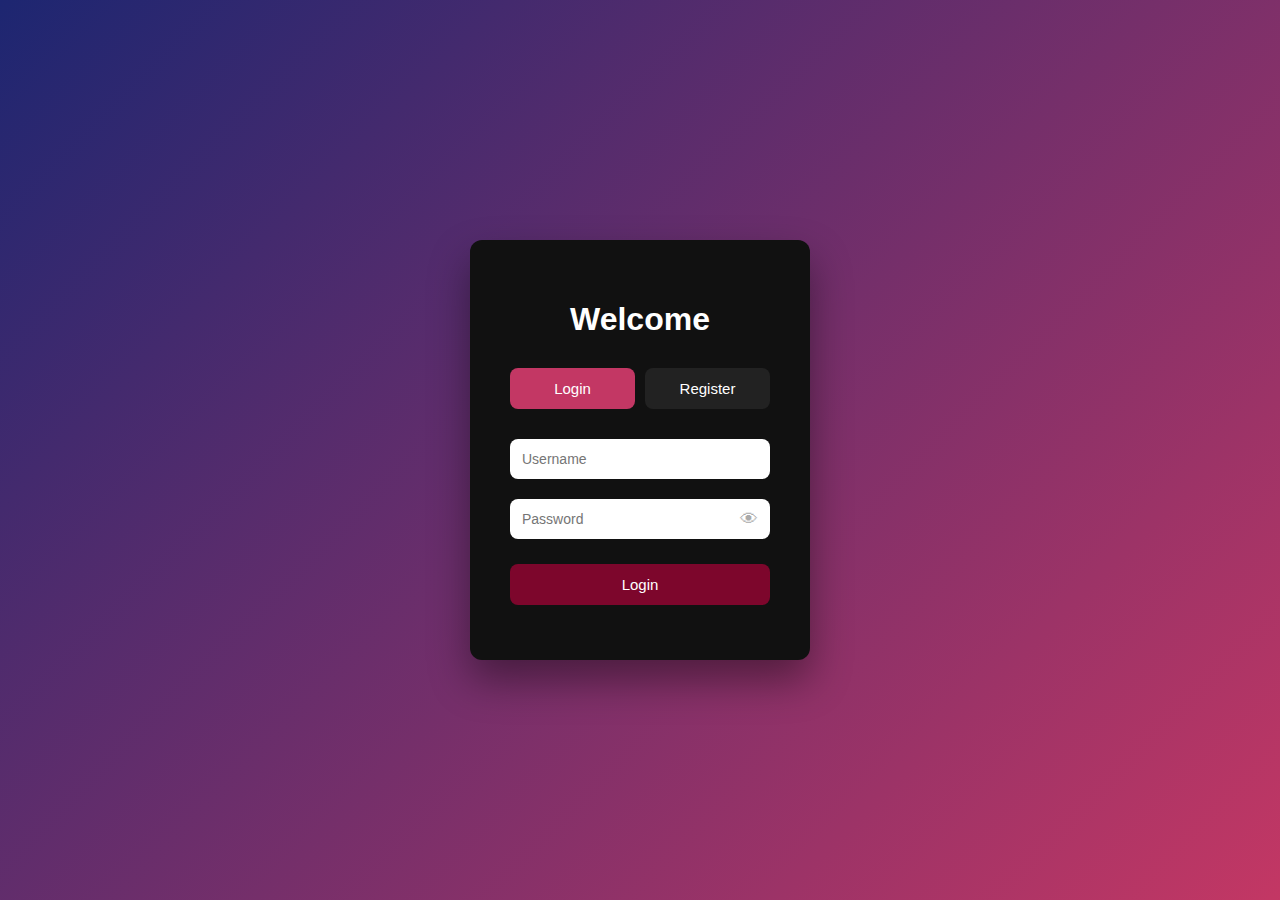
<file: frontend/index.html>
<!DOCTYPE html>
<html lang="en">
<head>
  <meta charset="UTF-8" />
  <title>Auth</title>
  <link rel="stylesheet" href="style.css" />
</head>
<body>

  <div class="container">
    <h1>Welcome</h1>

    <div class="tabs">
      <button id="loginTab" class="active" onclick="showLogin()">Login</button>
      <button id="registerTab" onclick="showRegister()">Register</button>
    </div>

    <!-- LOGIN -->
    <div id="loginForm">
      <input type="text" id="username" placeholder="Username" />

      <div class="password-box">
        <input type="password" id="password" placeholder="Password" />
        <button type="button" class="toggle-pass" onclick="togglePassword('password', this)">👁</button>
      </div>

      <button onclick="login()">Login</button>
    </div>

    <!-- REGISTER -->
    <div id="registerForm" class="hidden">
      <input type="text" id="regUsername" placeholder="Username" />

      <div class="password-box">
        <input type="password" id="regPassword" placeholder="Password" />
        <button type="button" class="toggle-pass" onclick="togglePassword('regPassword', this)">👁</button>
      </div>

      <div class="password-box">
        <input type="password" id="regConfirm" placeholder="Confirm Password" />
        <button type="button" class="toggle-pass" onclick="togglePassword('regConfirm', this)">👁</button>
      </div>

      <button onclick="register()">Register</button>
    </div>

    <p id="message"></p>
  </div>

  <script src="script.js"></script>
</body>
</html>
</file>
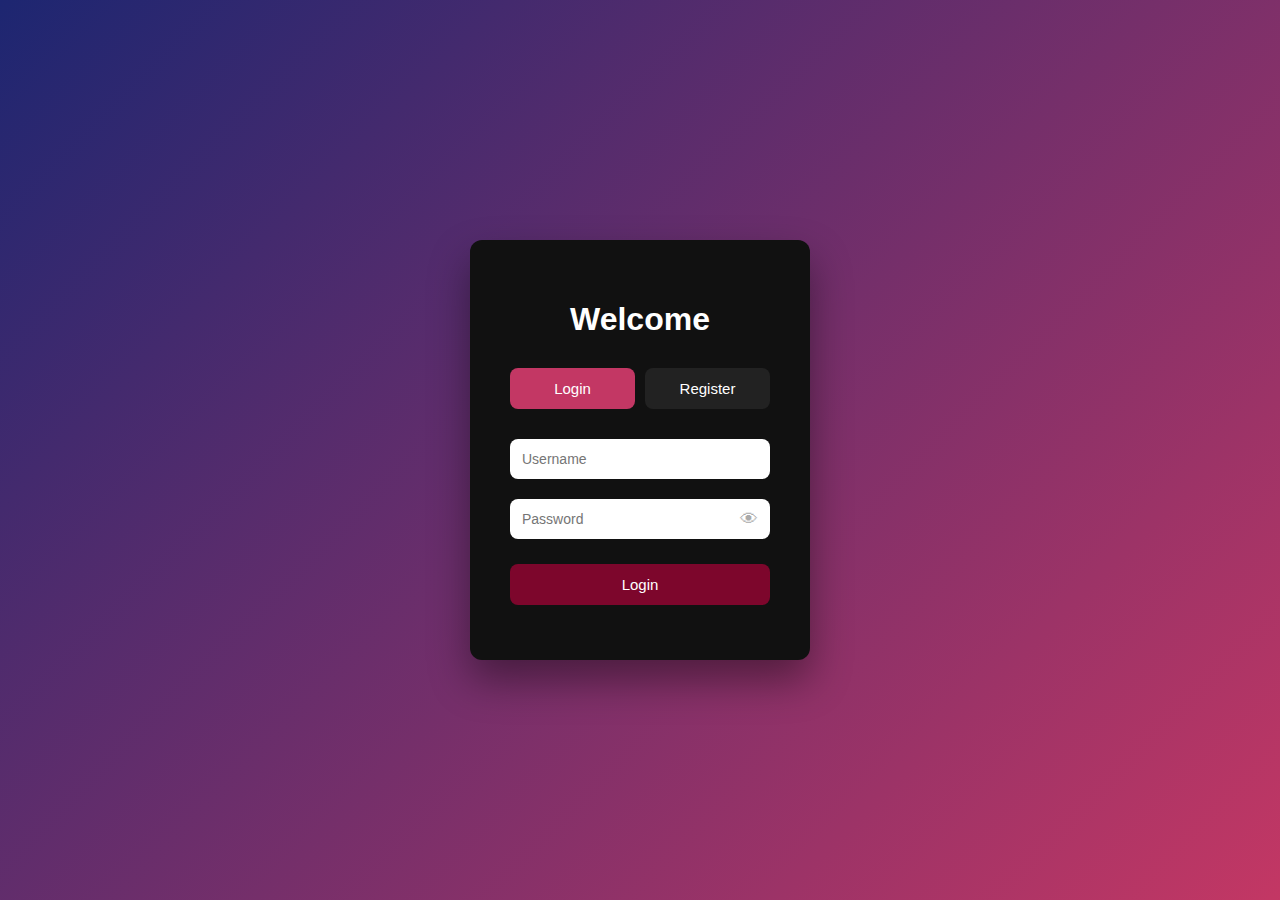
<file: frontend/dashboard.html>
<!DOCTYPE html>
<html lang="en">
<head>
  <meta charset="UTF-8">
  <title>Dashboard</title>
  <style>
    body {
      display: flex;
      justify-content: center;
      align-items: center;
      height: 100vh;
      background: linear-gradient(135deg, #1d2671, #c33764);
      color: white;
      font-family: Arial, sans-serif;
      flex-direction: column;
    }
    button {
      margin-top: 20px;
      padding: 10px 20px;
      background: #c33764;
      border: none;
      border-radius: 8px;
      cursor: pointer;
      color: white;
      font-size: 16px;
    }
  </style>
</head>
<body>

<h1 id="welcome">Welcome!</h1>
<button onclick="logout()">Logout</button>

<script>
  const username = sessionStorage.getItem("username");
  if (!username) {
    window.location.href = "index.html";
  } else {
    document.getElementById("welcome").textContent = `Welcome, ${username} 😎`;
  }

  function logout() {
    sessionStorage.removeItem("username");
    window.location.href = "index.html";
  }
</script>

</body>
</html>
</file>
<file: frontend/style.css>
* {
  box-sizing: border-box;
  font-family: Arial, Helvetica, sans-serif;
}

body {
  margin: 0;
  height: 100vh;
  background: linear-gradient(135deg, #1d2671, #c33764);
  display: flex;
  justify-content: center;
  align-items: center;
}

.container {
  background: #111;
  padding: 40px;
  width: 340px;
  border-radius: 12px;
  box-shadow: 0 20px 40px rgba(0,0,0,0.4);
  text-align: center;
}

h1 {
  color: white;
  margin-bottom: 15px;
}

.tabs {
  display: flex;
  gap: 10px;
  margin-bottom: 20px;
}

.tabs button {
  flex: 1;
  background: #222;
}

.tabs button.active {
  background: #c33764;
}

input {
  width: 100%;
  padding: 12px;
  margin: 10px 0;
  border-radius: 8px;
  border: none;
  outline: none;
  font-size: 14px;
}

button {
  width: 100%;
  padding: 12px;
  margin-top: 15px;
  background: #7d062c;
  border: none;
  border-radius: 8px;
  color: white;
  font-size: 15px;
  cursor: pointer;
  transition: 0.2s;
}

button:hover {
  background: #ca2861;
}

#message {
  margin-top: 15px;
  font-size: 14px;
  color: #ff6b6b;
}

.password-box {
  position: relative;
  width: 100%;
}

.password-box input {
  padding-right: 45px;
}

.toggle-pass {
  position: absolute;
  top: 50%;
  right: 12px;
  transform: translateY(-50%) translateY(-4px);
  background: none;
  border: none;
  width: auto;
  padding: 0;
  cursor: pointer;
  font-size: 18px;
  color: #aaa;
}

.toggle-pass:hover {
  color: white;
}

.hidden {
  display: none;
}


.toggle-pass {
  margin-top: 4px;
}
</file>
